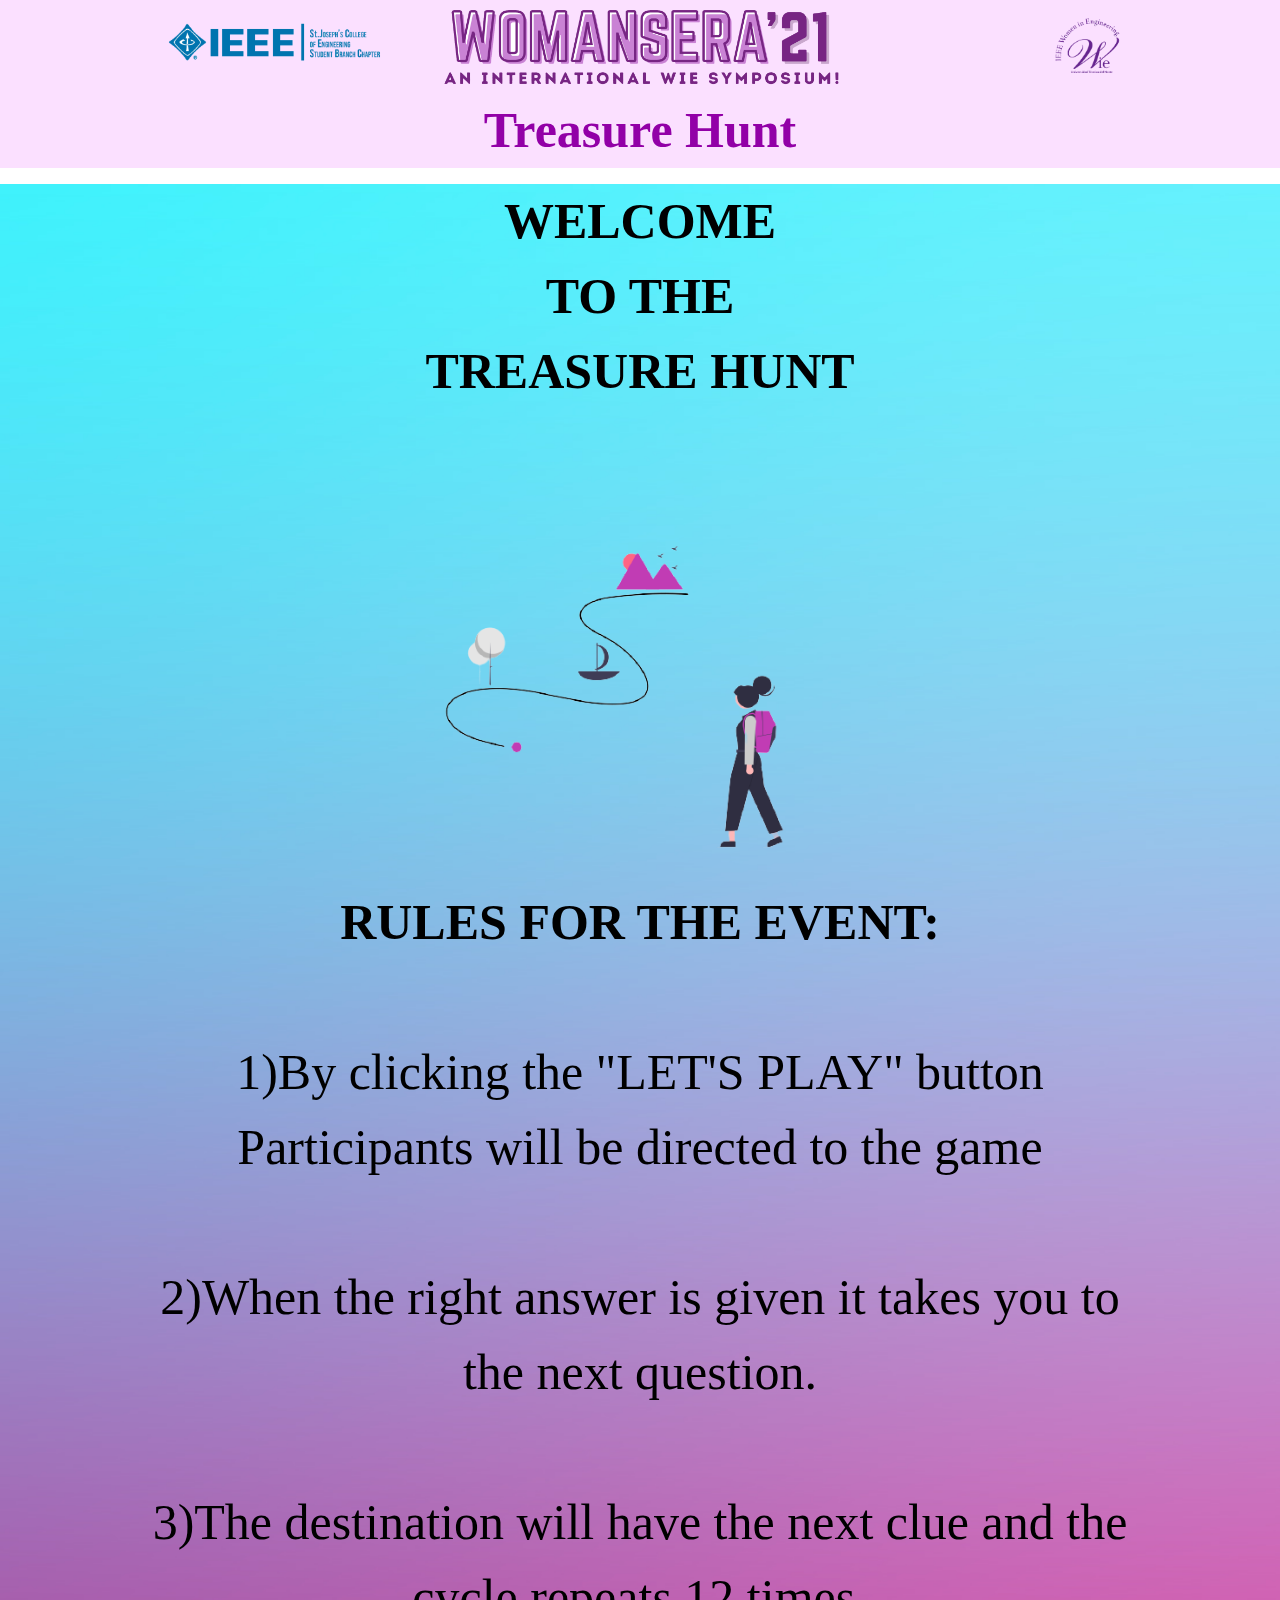
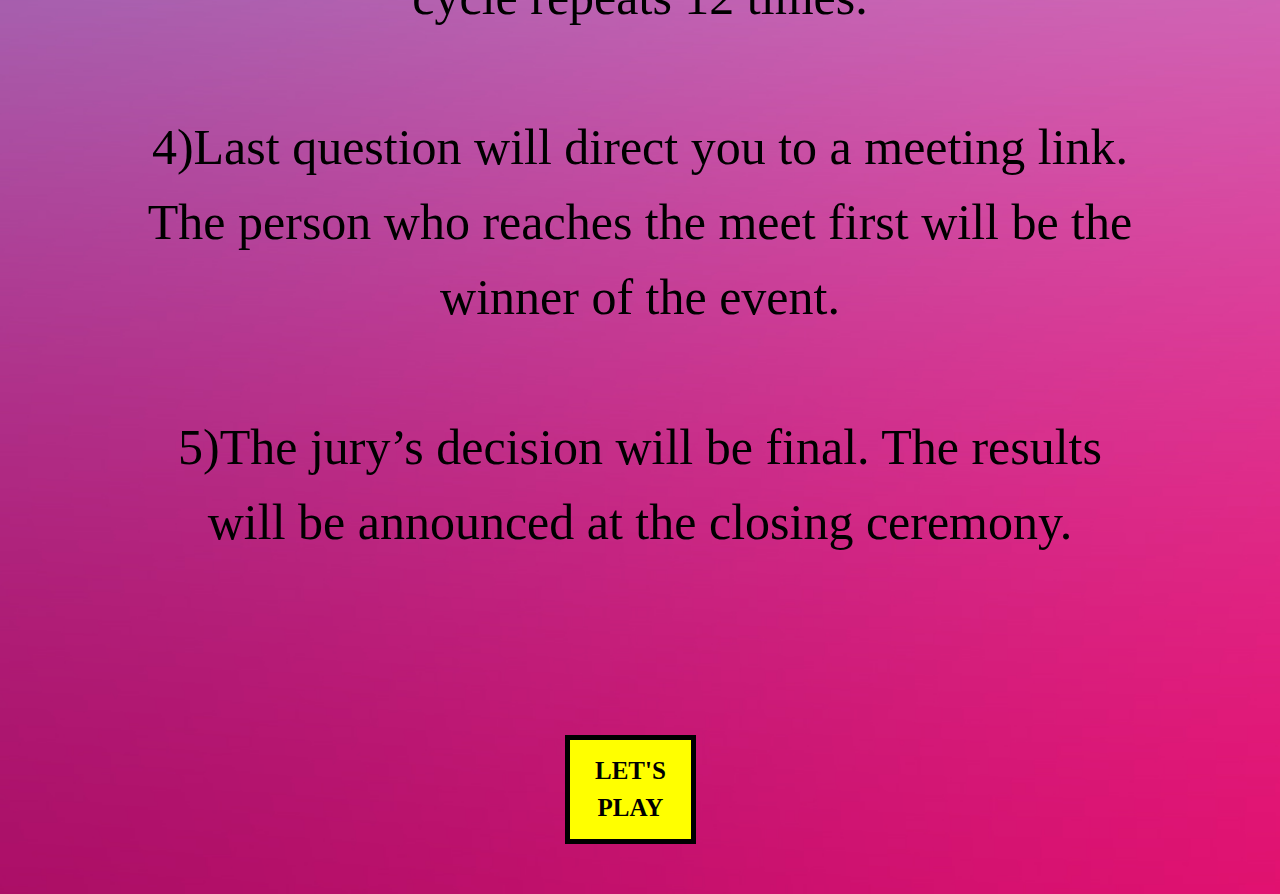
<file: index.html>
<html>
<head>
<title>WELCOME</title>
<link rel="stylesheet" type="text/css" href="answer.css" />
  <meta charset="utf-8">
  <meta name="viewport" content="width=device-width, initial-scale=1">
  <link rel="stylesheet" href="https://maxcdn.bootstrapcdn.com/bootstrap/4.5.2/css/bootstrap.min.css">
  <script src="https://ajax.googleapis.com/ajax/libs/jquery/3.5.1/jquery.min.js"></script>
  <script src="https://cdnjs.cloudflare.com/ajax/libs/popper.js/1.16.0/umd/popper.min.js"></script>
  <script src="https://maxcdn.bootstrapcdn.com/bootstrap/4.5.2/js/bootstrap.min.js"></script>
</head>
<body>
<div id ="container1">
<div id ="basic">
<a href="https://ieeesjcesbc.org" target="_blank"><img src="basic1.png" class="basic1"></a>
<a href="https://ieeesjcesbc.org/womansera/"target="_blank"><img src="basic3.png" class="basic3"></a>
<a href="https://ieeesjcesbc.org"target="_blank"><img src="basic2.png" class="basic2"></a>


<p> <b>Treasure Hunt </b></p>
</div>
</div>
<div id ="container2">
<script language="Javascript">
<!--hide
function show()
{

window.location="foundation.html";}

//-->
</script>
<div id="question"><b>WELCOME<br>TO THE<br>TREASURE HUNT</b></div>
<div id ="content">
<img src="image1 (2).png" id="image3" width="500"><br>
<b>RULES FOR THE EVENT:</b> <br><br>

1)By clicking the "LET'S PLAY" button Participants will be directed to the game<br><br>
2)When the right answer is given it takes you to the next question.<br><br>
3)The destination will have the next clue and the cycle repeats 12 times. <br><br>
4)Last question will direct you to a meeting link. The person who reaches the meet first will be the winner of the event.<br><br>
5)The jury’s decision will be final. The results will be announced at the closing ceremony.<br><br>
</div>

<div id="button1">

<button class="btn1" onclick="show()" ><b>LET'S<br>PLAY</b></button>
</div>
</div>
</body>
</html>
</file>
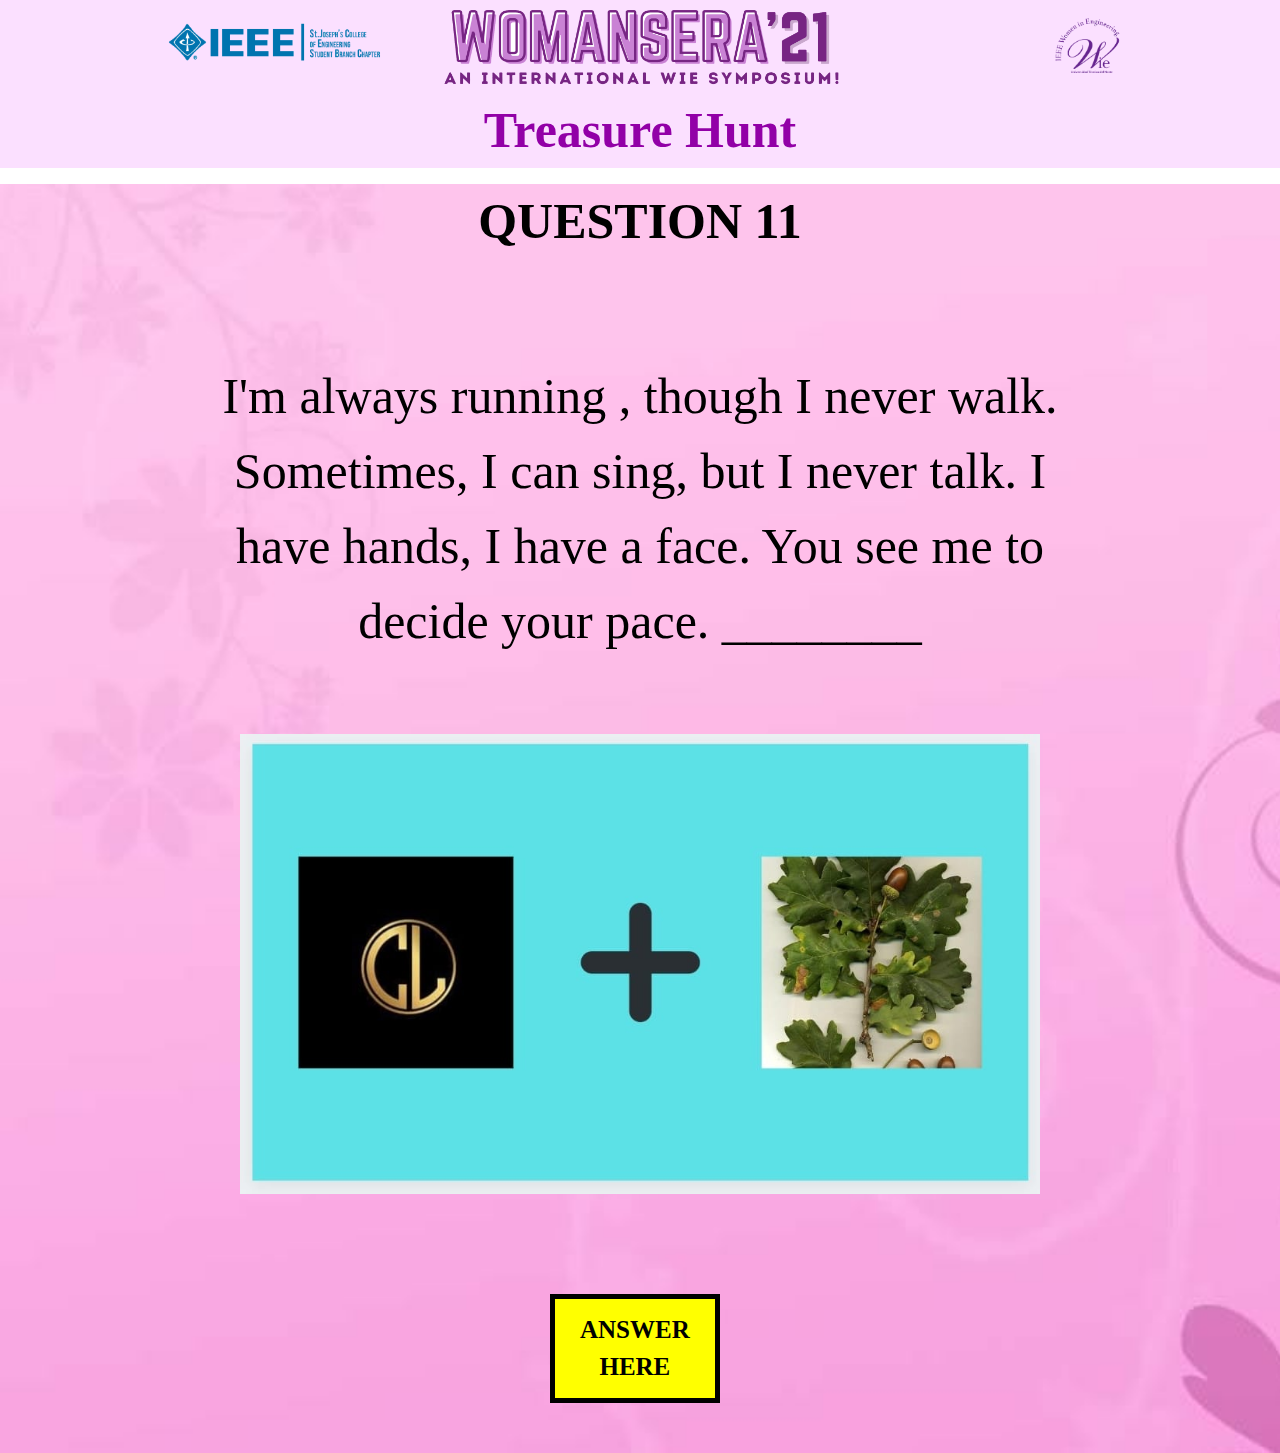
<file: always.html>
<html>
<head>
<title>QUESTION 11</title>
<link rel="stylesheet" type="text/css" href="index.css" />
  <meta charset="utf-8">
  <meta name="viewport" content="width=device-width, initial-scale=1">
  <link rel="stylesheet" href="https://maxcdn.bootstrapcdn.com/bootstrap/4.5.2/css/bootstrap.min.css">
  <script src="https://ajax.googleapis.com/ajax/libs/jquery/3.5.1/jquery.min.js"></script>
  <script src="https://cdnjs.cloudflare.com/ajax/libs/popper.js/1.16.0/umd/popper.min.js"></script>
  <script src="https://maxcdn.bootstrapcdn.com/bootstrap/4.5.2/js/bootstrap.min.js"></script>
</head>
<body>
<div id ="container1">
<div id ="basic">
<a href="https://ieeesjcesbc.org" target="_blank"><img src="basic1.png" class="basic1"></a>
<a href="https://ieeesjcesbc.org/womansera/"target="_blank"><img src="basic3.png" class="basic3"></a>
<a href="https://ieeesjcesbc.org"target="_blank"><img src="basic2.png" class="basic2"></a>


<p> <b>Treasure Hunt </b></p>
</div>
</div>
<div id ="container2">
<script language="Javascript">
<!--hide
function show()
{
var pass;
var pass1="clock";
pass=prompt('Enter your answer to check it correct or wrong','all answers are in lower case');
if (pass1==pass)
{alert('YOUR ANSWER IS CORRECT.THE HINT FOR NEXT PAGES IS GIVEN BELOW');
window.location="fun.html";
}
else
{alert('WRONG ANSWER');
}
}
//-->
</script>
<div id="question"><b>QUESTION 11</b></div>
<div id ="content">
I'm always running , though I never walk. Sometimes, I can sing, but I never talk.
 I have hands, I have a face. You see me to decide your pace. ________<br><br>
 <img src="clock.jpeg" class="image"  width="800"/>
</div>
<div id="button">

<button class="btn1" onclick="show()" ><b>ANSWER<br> HERE</b></button>
</div>
</div>
</body>
</html>
</file>
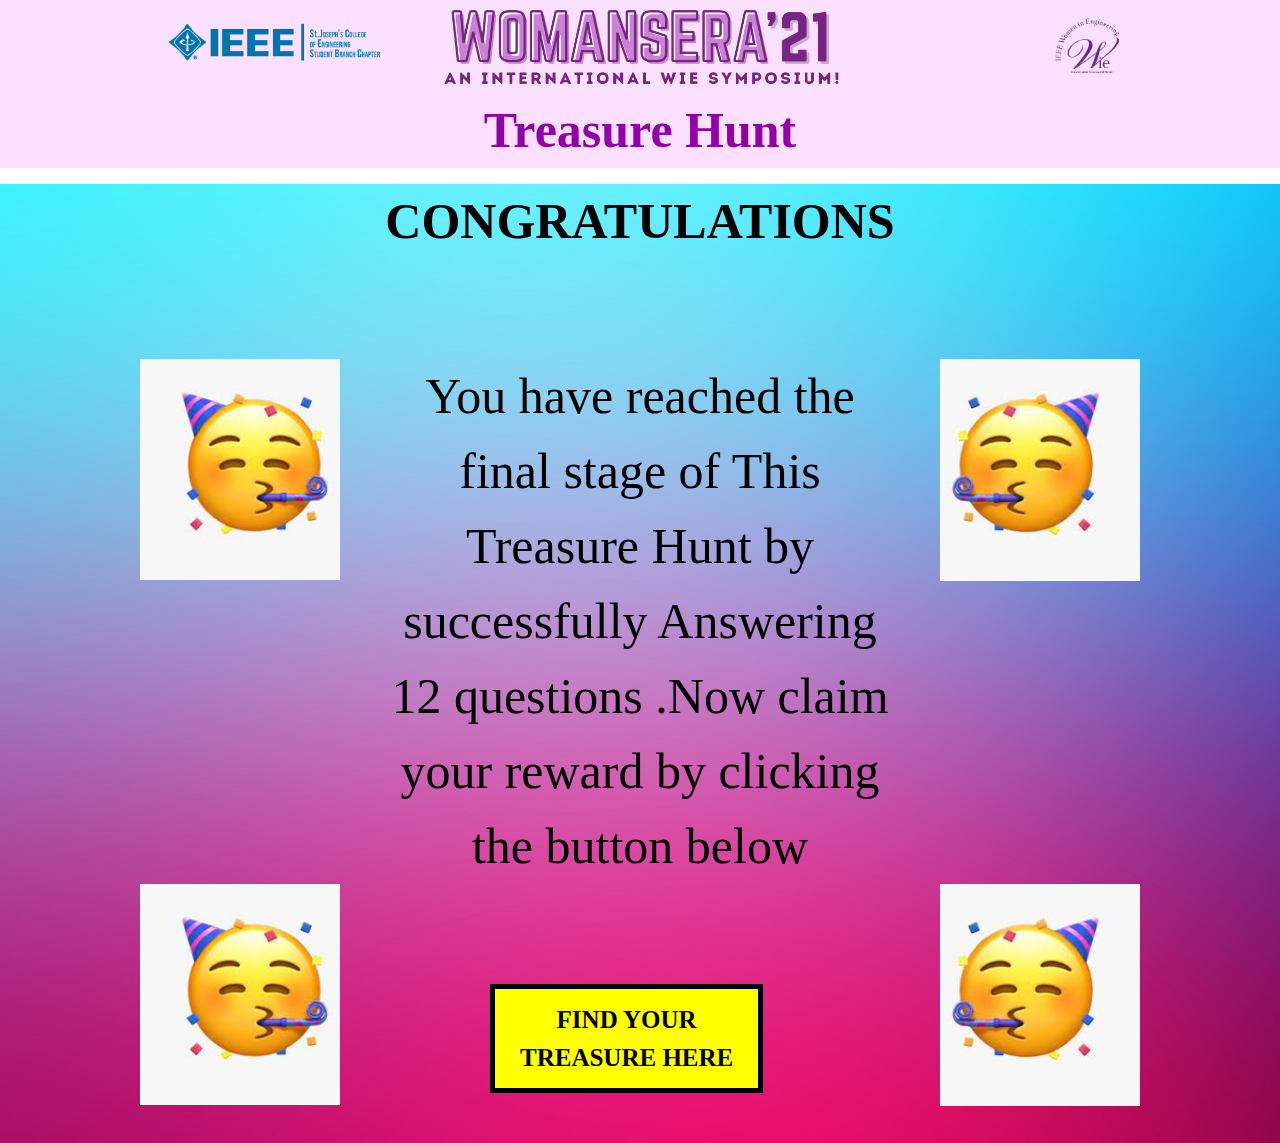
<file: answer.html>
<html>
<head>
<title>CONGRATULATIONS</title>
<link rel="stylesheet" type="text/css" href="answer.css" />
  <meta charset="utf-8">
  <meta name="viewport" content="width=device-width, initial-scale=1">
  <link rel="stylesheet" href="https://maxcdn.bootstrapcdn.com/bootstrap/4.5.2/css/bootstrap.min.css">
  <script src="https://ajax.googleapis.com/ajax/libs/jquery/3.5.1/jquery.min.js"></script>
  <script src="https://cdnjs.cloudflare.com/ajax/libs/popper.js/1.16.0/umd/popper.min.js"></script>
  <script src="https://maxcdn.bootstrapcdn.com/bootstrap/4.5.2/js/bootstrap.min.js"></script>
</head>
<body>
<div id ="container1">
<div id ="basic">
<a href="https://ieeesjcesbc.org" target="_blank"><img src="basic1.png" class="basic1"></a>
<a href="https://ieeesjcesbc.org/womansera/"target="_blank"><img src="basic3.png" class="basic3"></a>
<a href="https://ieeesjcesbc.org"target="_blank"><img src="basic2.png" class="basic2"></a>


<p> <b>Treasure Hunt </b></p>
</div>
</div>
<div id ="container2">
<script language="Javascript">
<!--hide
function show()
{

window.location="answer.html";}

//-->
</script>
<div id="question"><b>CONGRATULATIONS</b></div>
<div id ="content">
<img src="emoji1.jpg" id="image1" width="200">
<img src="emoji2.jpg" id="image2" width="200">
<div id="congtext">
You have reached the final stage of This Treasure Hunt by successfully Answering 
12 questions .Now claim your reward by clicking the button below</div>
<img src="emoji1.jpg" id="image1" width="200">
<img src="emoji2.jpg" id="image2" width="200">
</div>

<div id="button2">

<button class="btn1" onclick="show()" ><b>FIND YOUR<br>TREASURE HERE</b></button>
</div>
</div>
</body>
</html>
</file>
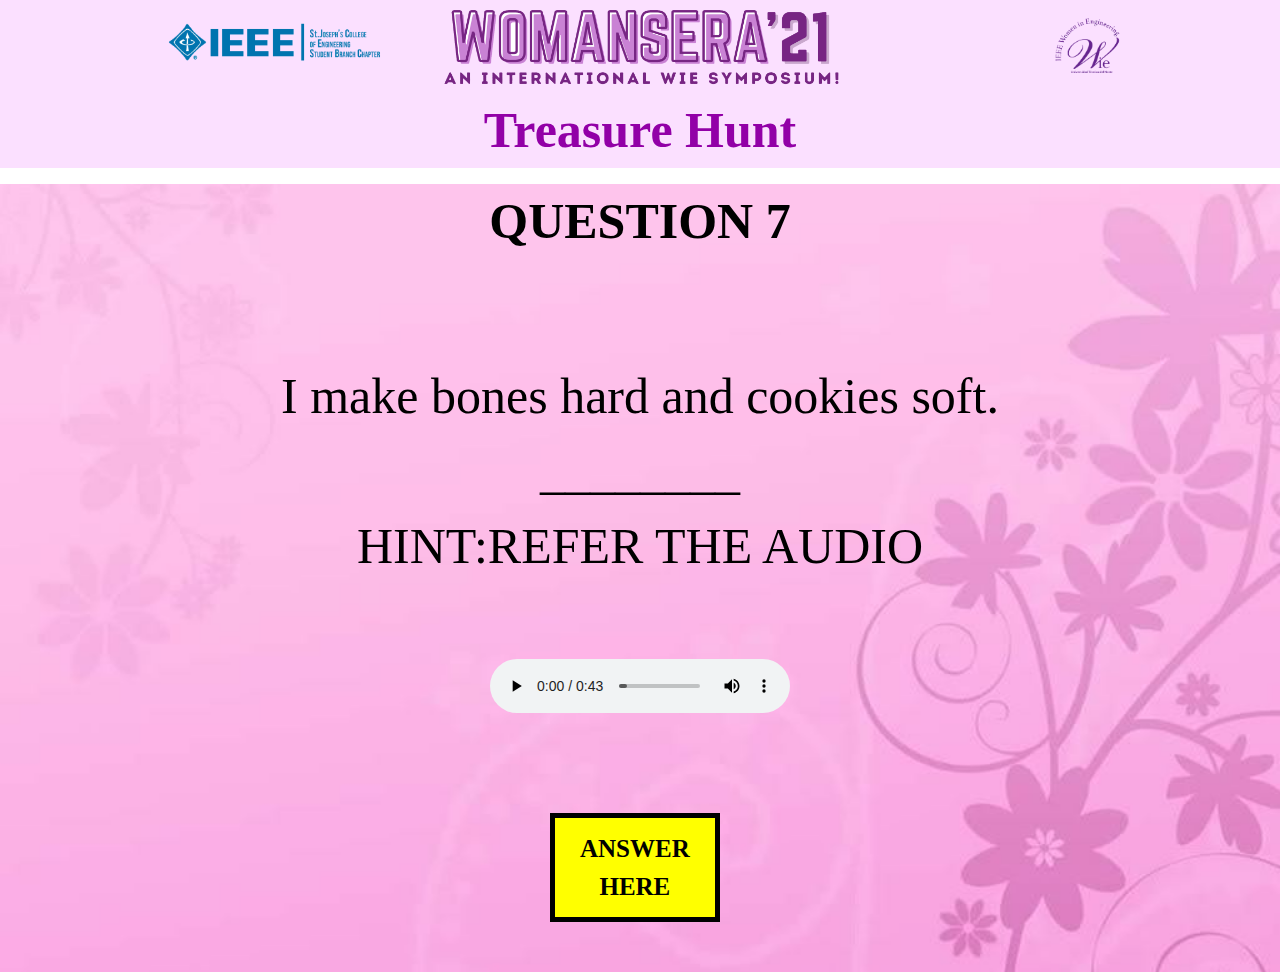
<file: bones.html>
<html>
<head>
<title>QUESTION 7</title>
<link rel="stylesheet" type="text/css" href="index.css" />
  <meta charset="utf-8">
  <meta name="viewport" content="width=device-width, initial-scale=1">
  <link rel="stylesheet" href="https://maxcdn.bootstrapcdn.com/bootstrap/4.5.2/css/bootstrap.min.css">
  <script src="https://ajax.googleapis.com/ajax/libs/jquery/3.5.1/jquery.min.js"></script>
  <script src="https://cdnjs.cloudflare.com/ajax/libs/popper.js/1.16.0/umd/popper.min.js"></script>
  <script src="https://maxcdn.bootstrapcdn.com/bootstrap/4.5.2/js/bootstrap.min.js"></script>
</head>
<body>
<div id ="container1">
<div id ="basic">
<a href="https://ieeesjcesbc.org" target="_blank"><img src="basic1.png" class="basic1"></a>
<a href="https://ieeesjcesbc.org/womansera/"target="_blank"><img src="basic3.png" class="basic3"></a>
<a href="https://ieeesjcesbc.org"target="_blank"><img src="basic2.png" class="basic2"></a>


<p> <b>Treasure Hunt </b></p>
</div>
</div>
<div id ="container2">
<script language="Javascript">
<!--hide
function show()
{
var pass;
var pass1="milk";
pass=prompt('Enter your answer to check it correct or wrong','all answers are in lower case');
if (pass1==pass)
{alert('YOUR ANSWER IS CORRECT.THE HINT FOR NEXT PAGES IS GIVEN BELOW');
window.location="odd.html";
}
else
{alert('WRONG ANSWER');
}
}
//-->
</script>
<div id="question"><b>QUESTION 7</b></div>
<div id ="content">
I make bones hard and cookies soft. ________<br> 
 HINT:REFER THE AUDIO <br><br>
<audio controls class="audio">
<source src="milk.mpeg" type="audio/mpeg" />
</audio>
</div>
<div id="button">

<button class="btn1" onclick="show()" ><b>ANSWER<br> HERE</b></button>
</div>
</div>
</body>
</html>
</file>
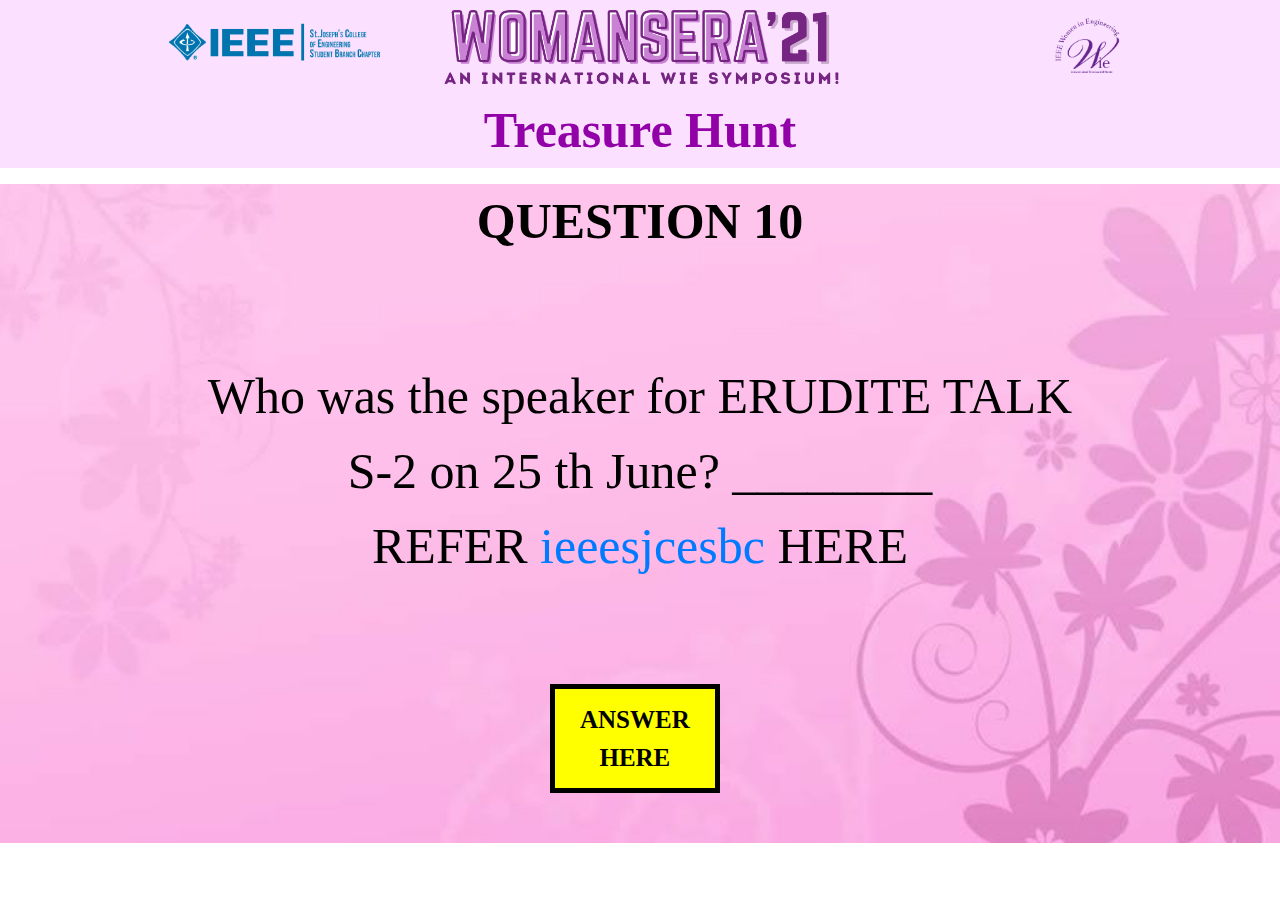
<file: erudite.html>
<html>
<head>
<title>QUESTION 10</title>
<link rel="stylesheet" type="text/css" href="index.css" />
  <meta charset="utf-8">
  <meta name="viewport" content="width=device-width, initial-scale=1">
  <link rel="stylesheet" href="https://maxcdn.bootstrapcdn.com/bootstrap/4.5.2/css/bootstrap.min.css">
  <script src="https://ajax.googleapis.com/ajax/libs/jquery/3.5.1/jquery.min.js"></script>
  <script src="https://cdnjs.cloudflare.com/ajax/libs/popper.js/1.16.0/umd/popper.min.js"></script>
  <script src="https://maxcdn.bootstrapcdn.com/bootstrap/4.5.2/js/bootstrap.min.js"></script>
</head>
<body>
<div id ="container1">
<div id ="basic">
<a href="https://ieeesjcesbc.org" target="_blank"><img src="basic1.png" class="basic1"></a>
<a href="https://ieeesjcesbc.org/womansera/"target="_blank"><img src="basic3.png" class="basic3"></a>
<a href="https://ieeesjcesbc.org"target="_blank"><img src="basic2.png" class="basic2"></a>


<p> <b>Treasure Hunt </b></p>
</div>
</div>
<div id ="container2">
<script language="Javascript">
<!--hide
function show()
{
var pass;
var pass1="steve collier";
pass=prompt('Enter your answer to check it correct or wrong','all answers are in lower case');
if (pass1==pass)
{alert('YOUR ANSWER IS CORRECT.THE HINT FOR NEXT PAGES IS GIVEN BELOW');
window.location="always.html";
}
else
{alert('WRONG ANSWER');
}
}
//-->
</script>
<div id="question"><b>QUESTION 10</b></div>
<div id ="content">
 Who was the speaker for ERUDITE TALK S-2 on 25 th June? ________<br>
 REFER <a href="https://ieeesjcesbc.org/" target="_blank">ieeesjcesbc</a> HERE
</div>
<div id="button">

<button class="btn1" onclick="show()" ><b>ANSWER<br> HERE</b></button>
</div>
</div>
</body>
</html>
</file>
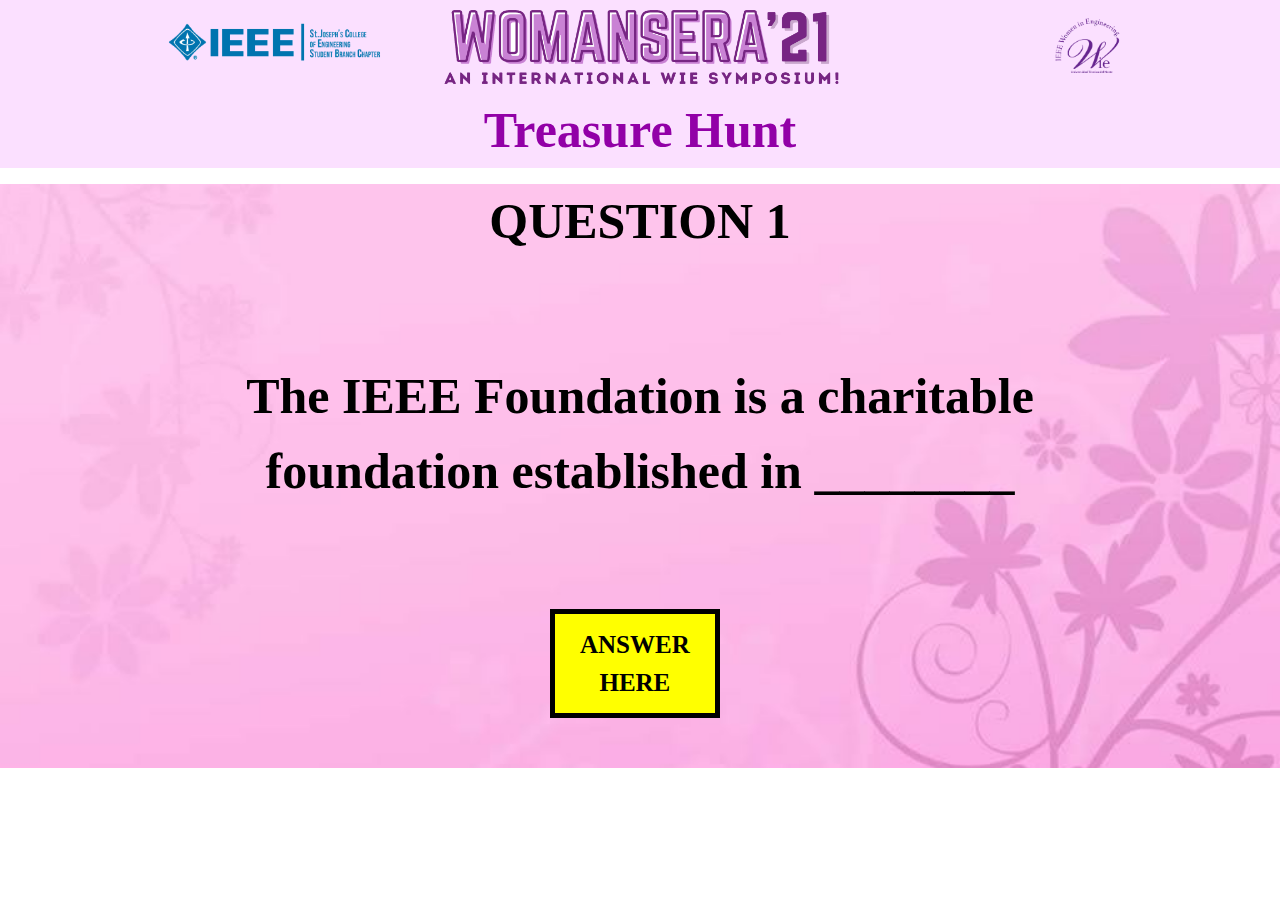
<file: foundation.html>
<html>
<head>
<title>QUESTION 1</title>
<link rel="stylesheet" type="text/css" href="index.css" />
  <meta charset="utf-8">
  <meta name="viewport" content="width=device-width, initial-scale=1">
  <link rel="stylesheet" href="https://maxcdn.bootstrapcdn.com/bootstrap/4.5.2/css/bootstrap.min.css">
  <script src="https://ajax.googleapis.com/ajax/libs/jquery/3.5.1/jquery.min.js"></script>
  <script src="https://cdnjs.cloudflare.com/ajax/libs/popper.js/1.16.0/umd/popper.min.js"></script>
  <script src="https://maxcdn.bootstrapcdn.com/bootstrap/4.5.2/js/bootstrap.min.js"></script>

</head>
<body >
<div id ="container1">
<div id ="basic">
<a href="https://ieeesjcesbc.org" target="_blank"><img src="basic1.png" class="basic1"></a>
<a href="https://ieeesjcesbc.org/womansera/"target="_blank"><img src="basic3.png" class="basic3"></a>
<a href="https://ieeesjcesbc.org"target="_blank"><img src="basic2.png" class="basic2"></a>


<p> <b>Treasure Hunt </b></p>
</div>
</div>
<div id ="container2">
<script language="Javascript">
<!--hide
function show()
{
var pass;
var pass1="1973";
pass=prompt('Enter your answer to check it correct or wrong','all answers are in lower case');
if (pass1==pass)
{alert('YOUR ANSWER IS CORRECT.THE HINT FOR NEXT PAGES IS GIVEN BELOW');
window.location="sum.html";
}
else
{alert('WRONG ANSWER');
}
}
//-->
</script>
<div id="question"><b>QUESTION 1</b></div>
<div id ="content">
<b>The IEEE Foundation is a charitable foundation established in ________
</div>
<div id="button">

<button class="btn1" onclick="show()" ><b>ANSWER<br> HERE</b></button>
</div>
</div>
</body>
</html>
</file>
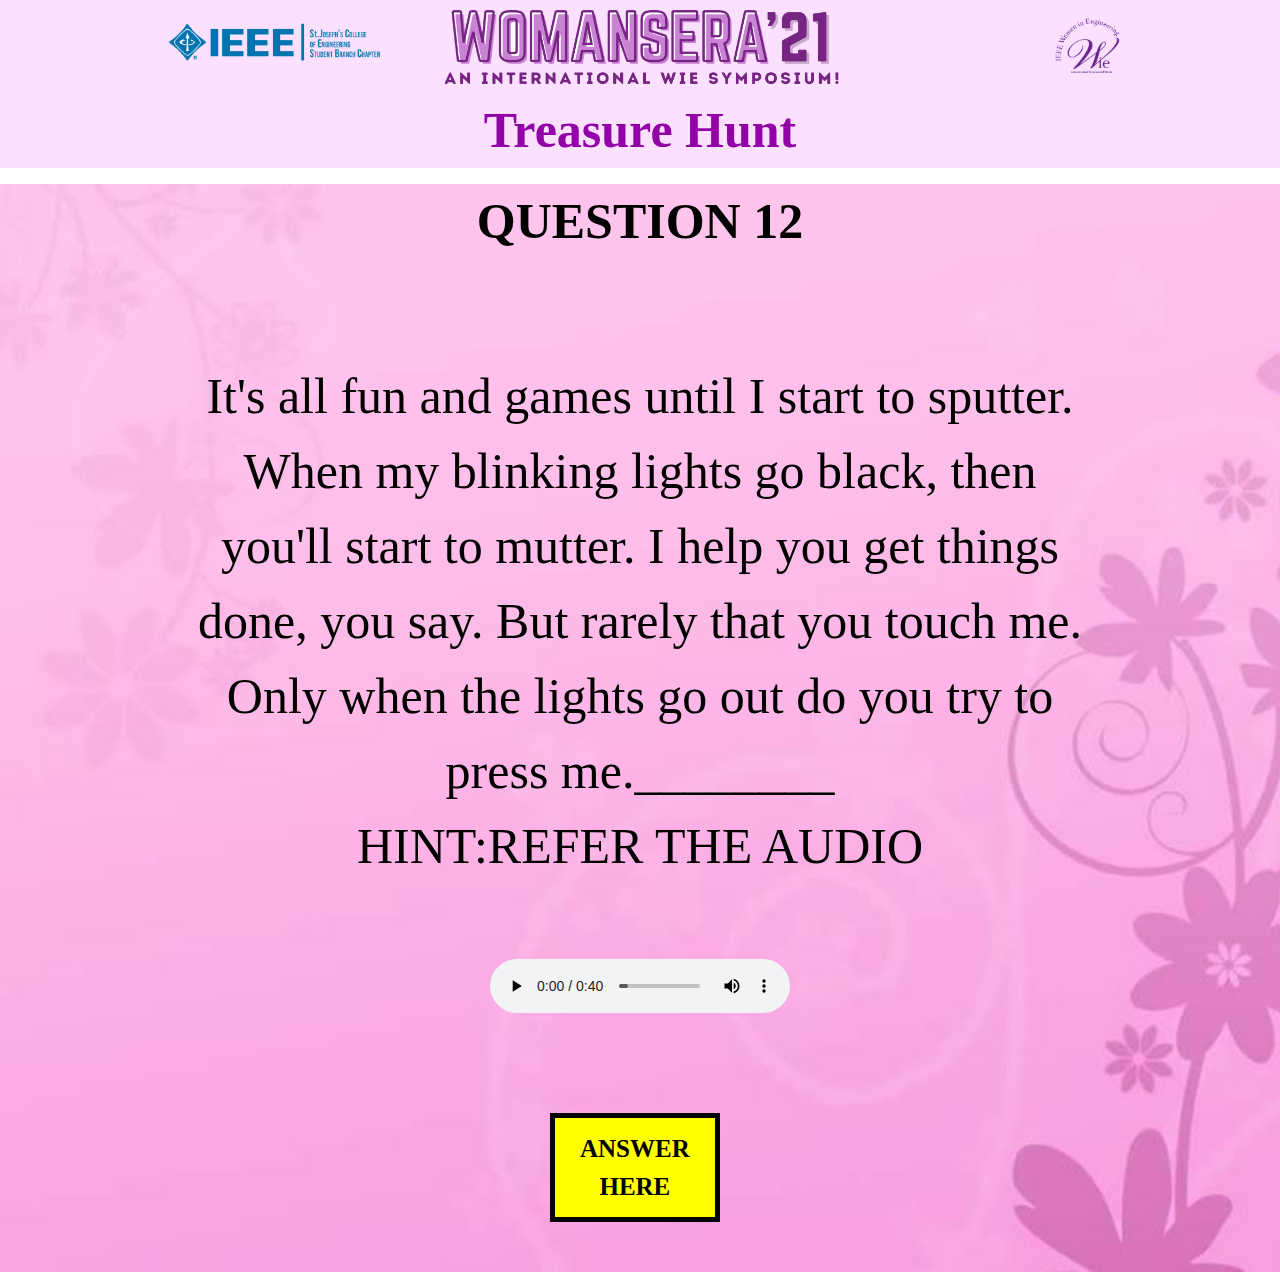
<file: fun.html>
<html>
<head>
<title>QUESTION 12</title>
<link rel="stylesheet" type="text/css" href="index.css" />
  <meta charset="utf-8">
  <meta name="viewport" content="width=device-width, initial-scale=1">
  <link rel="stylesheet" href="https://maxcdn.bootstrapcdn.com/bootstrap/4.5.2/css/bootstrap.min.css">
  <script src="https://ajax.googleapis.com/ajax/libs/jquery/3.5.1/jquery.min.js"></script>
  <script src="https://cdnjs.cloudflare.com/ajax/libs/popper.js/1.16.0/umd/popper.min.js"></script>
  <script src="https://maxcdn.bootstrapcdn.com/bootstrap/4.5.2/js/bootstrap.min.js"></script>
</head>
<body>
<div id ="container1">
<div id ="basic">
<a href="https://ieeesjcesbc.org" target="_blank"><img src="basic1.png" class="basic1"></a>
<a href="https://ieeesjcesbc.org/womansera/"target="_blank"><img src="basic3.png" class="basic3"></a>
<a href="https://ieeesjcesbc.org"target="_blank"><img src="basic2.png" class="basic2"></a>


<p> <b>Treasure Hunt </b></p>
</div>
</div>
<div id ="container2">
<script language="Javascript">
<!--hide
function show()
{
var pass;
var pass1="wifi";
pass=prompt('Enter your answer to check it correct or wrong','all answers are in lower case');
if (pass1==pass)
{alert('YOUR ANSWER IS CORRECT.THE HINT FOR NEXT PAGES IS GIVEN BELOW');
window.location="answer.html";
}
else
{alert('WRONG ANSWER');
}
}
//-->
</script>
<div id="question"><b>QUESTION 12</b></div>
<div id ="content">
 It's all fun and games until I start to sputter.
 When my blinking lights go black, then you'll start to mutter. I help you get things done, you say.
 But rarely that you touch me. Only when the lights go out do you try to press me.________<br> 
 HINT:REFER THE AUDIO<br><br>
<audio controls>
<source src="wifi.mpeg" type="audio/mpeg" class="audio" />
</audio>
</div>

<div id="button">

<button class="btn1" onclick="show()" ><b>ANSWER<br> HERE</b></button>
</div>
</div>
</body>
</html>
</file>
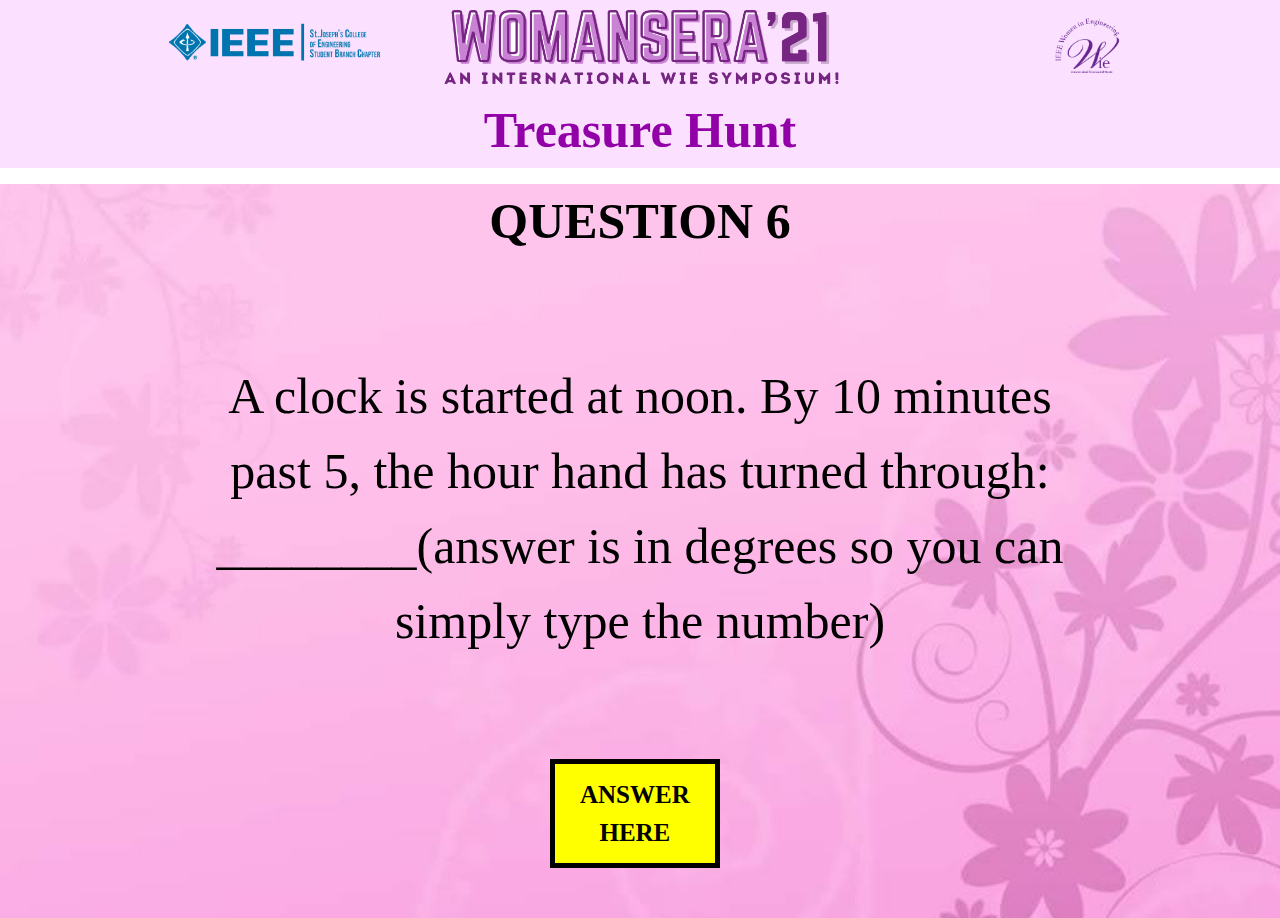
<file: hour.html>
<html>
<head>
<title>QUESTION 6</title>
<link rel="stylesheet" type="text/css" href="index.css" />
  <meta charset="utf-8">
  <meta name="viewport" content="width=device-width, initial-scale=1">
  <link rel="stylesheet" href="https://maxcdn.bootstrapcdn.com/bootstrap/4.5.2/css/bootstrap.min.css">
  <script src="https://ajax.googleapis.com/ajax/libs/jquery/3.5.1/jquery.min.js"></script>
  <script src="https://cdnjs.cloudflare.com/ajax/libs/popper.js/1.16.0/umd/popper.min.js"></script>
  <script src="https://maxcdn.bootstrapcdn.com/bootstrap/4.5.2/js/bootstrap.min.js"></script>
</head>
<body>
<div id ="container1">
<div id ="basic">
<a href="https://ieeesjcesbc.org" target="_blank"><img src="basic1.png" class="basic1"></a>
<a href="https://ieeesjcesbc.org/womansera/"target="_blank"><img src="basic3.png" class="basic3"></a>
<a href="https://ieeesjcesbc.org"target="_blank"><img src="basic2.png" class="basic2"></a>


<p> <b>Treasure Hunt </b></p>
</div>
</div>
<div id ="container2">
<script language="Javascript">
<!--hide
function show()
{
var pass;
var pass1="155";
pass=prompt('Enter your answer to check it correct or wrong','all answers are in lower case');
if (pass1==pass)
{alert('YOUR ANSWER IS CORRECT.THE HINT FOR NEXT PAGES IS GIVEN BELOW');
window.location="bones.html";
}
else
{alert('WRONG ANSWER');
}
}
//-->
</script>
<div id="question"><b>QUESTION 6</b></div>
<div id ="content">
A clock is started at noon. By 10 minutes past 5, the hour hand has turned through: ________(answer is in degrees so you can simply type the number)
</div>
<div id="button">

<button class="btn1" onclick="show()" ><b>ANSWER<br> HERE</b></button>
</div>
</div>
</body>
</html>
</file>
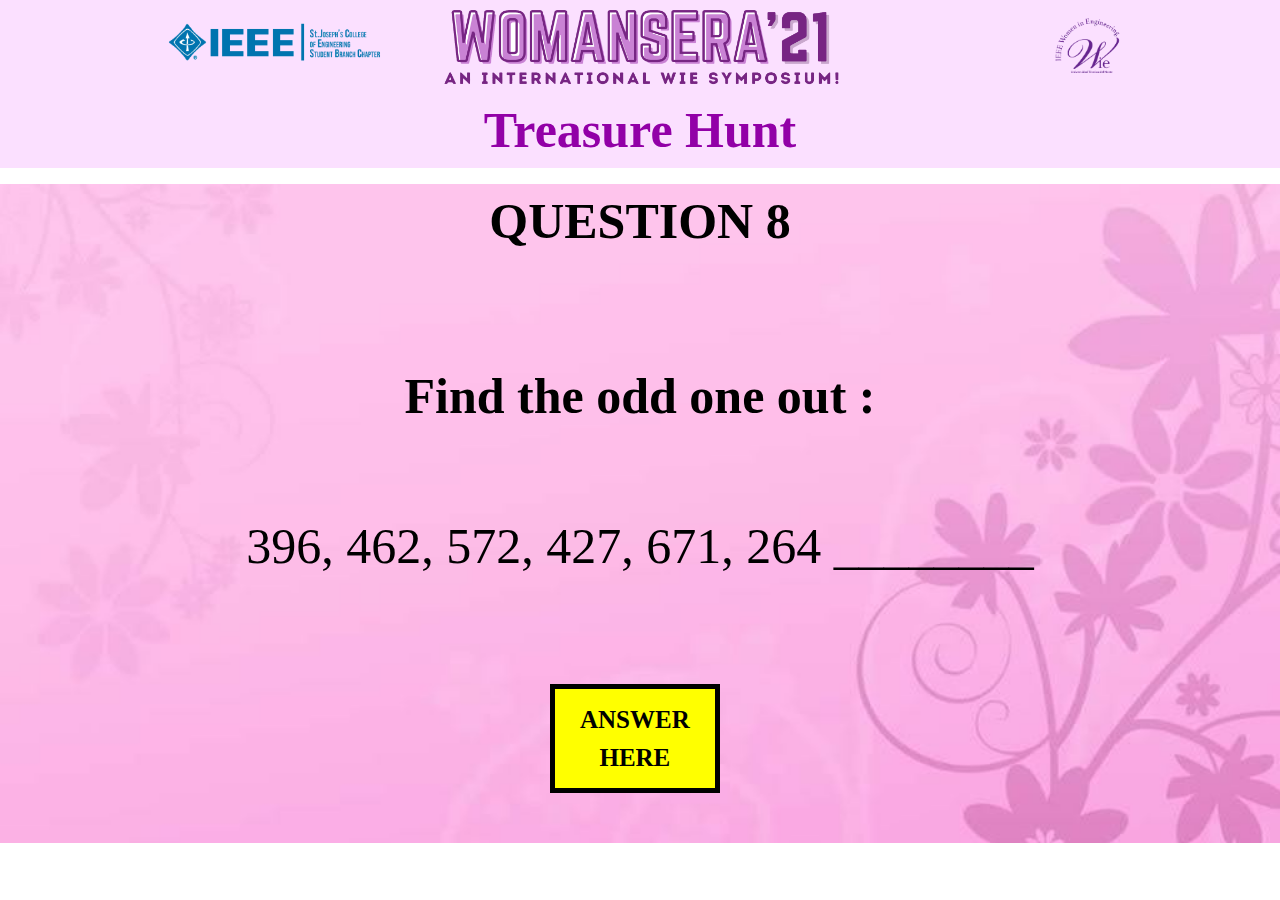
<file: odd.html>
<html>
<head>
<title>QUESTION 8</title>
<link rel="stylesheet" type="text/css" href="index.css" />
  <meta charset="utf-8">
  <meta name="viewport" content="width=device-width, initial-scale=1">
  <link rel="stylesheet" href="https://maxcdn.bootstrapcdn.com/bootstrap/4.5.2/css/bootstrap.min.css">
  <script src="https://ajax.googleapis.com/ajax/libs/jquery/3.5.1/jquery.min.js"></script>
  <script src="https://cdnjs.cloudflare.com/ajax/libs/popper.js/1.16.0/umd/popper.min.js"></script>
  <script src="https://maxcdn.bootstrapcdn.com/bootstrap/4.5.2/js/bootstrap.min.js"></script>
</head>
<body>
<div id ="container1">
<div id ="basic">
<a href="https://ieeesjcesbc.org" target="_blank"><img src="basic1.png" class="basic1"></a>
<a href="https://ieeesjcesbc.org/womansera/"target="_blank"><img src="basic3.png" class="basic3"></a>
<a href="https://ieeesjcesbc.org"target="_blank"><img src="basic2.png" class="basic2"></a>


<p> <b>Treasure Hunt </b></p>
</div>
</div>
<div id ="container2">
<script language="Javascript">
<!--hide
function show()
{
var pass;
var pass1="427";
pass=prompt('Enter your answer to check it correct or wrong','all answers are in lower case');
if (pass1==pass)
{alert('YOUR ANSWER IS CORRECT.THE HINT FOR NEXT PAGES IS GIVEN BELOW');
window.location="look.html";
}
else
{alert('WRONG ANSWER');
}
}
//-->
</script>
<div id="question"><b>QUESTION 8</b></div>
<div id ="content">
<b>Find the odd one out :</b><br><br>
396, 462, 572, 427, 671, 264 ________
</div>
<div id="button">

<button class="btn1" onclick="show()" ><b>ANSWER<br> HERE</b></button>
</div>
</div>
</body>
</html>
</file>
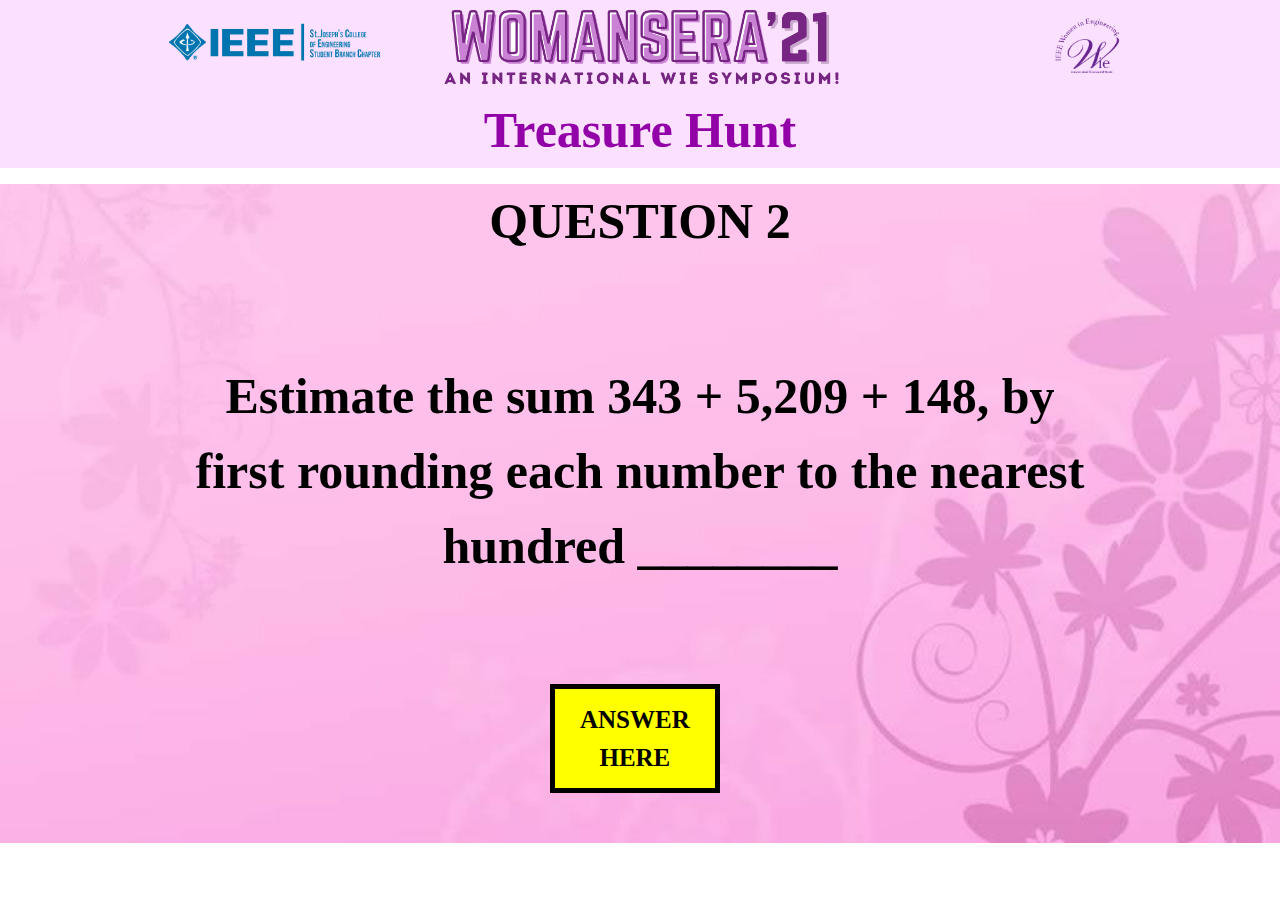
<file: sum.html>
<html>
<head>
<title>QUESTION 2</title>
<link rel="stylesheet" type="text/css" href="index.css" />
  <meta charset="utf-8">
  <meta name="viewport" content="width=device-width, initial-scale=1">
  <link rel="stylesheet" href="https://maxcdn.bootstrapcdn.com/bootstrap/4.5.2/css/bootstrap.min.css">
  <script src="https://ajax.googleapis.com/ajax/libs/jquery/3.5.1/jquery.min.js"></script>
  <script src="https://cdnjs.cloudflare.com/ajax/libs/popper.js/1.16.0/umd/popper.min.js"></script>
  <script src="https://maxcdn.bootstrapcdn.com/bootstrap/4.5.2/js/bootstrap.min.js"></script>

</head>
<body>
<div id ="container1">
<div id ="basic">
<a href="https://ieeesjcesbc.org" target="_blank"><img src="basic1.png" class="basic1"></a>
<a href="https://ieeesjcesbc.org/womansera/"target="_blank"><img src="basic3.png" class="basic3"></a>
<a href="https://ieeesjcesbc.org"target="_blank"><img src="basic2.png" class="basic2"></a>


<p> <b>Treasure Hunt </b></p>
</div>
</div>
<div id ="container2">
<script language="Javascript">
<!--hide
function show()
{
var pass;
var pass1="5600";
pass=prompt('Enter your answer to check it correct or wrong','all answers are in lower case');
if (pass1==pass)
{alert('YOUR ANSWER IS CORRECT.THE HINT FOR NEXT PAGES IS GIVEN BELOW');
window.location="tap.html";
}
else
{alert('WRONG ANSWER');
}
}
//-->
</script>
<div id="question"><b>QUESTION 2</b></div>
<div id ="content">
<b>Estimate the sum 343 + 5,209 + 148, by first rounding each number to the nearest hundred ________
</div>
<div id="button">

<button class="btn1" onclick="show()" ><b>ANSWER<br> HERE</b></button>
</div>
</div>
</body>
</html>
</file>
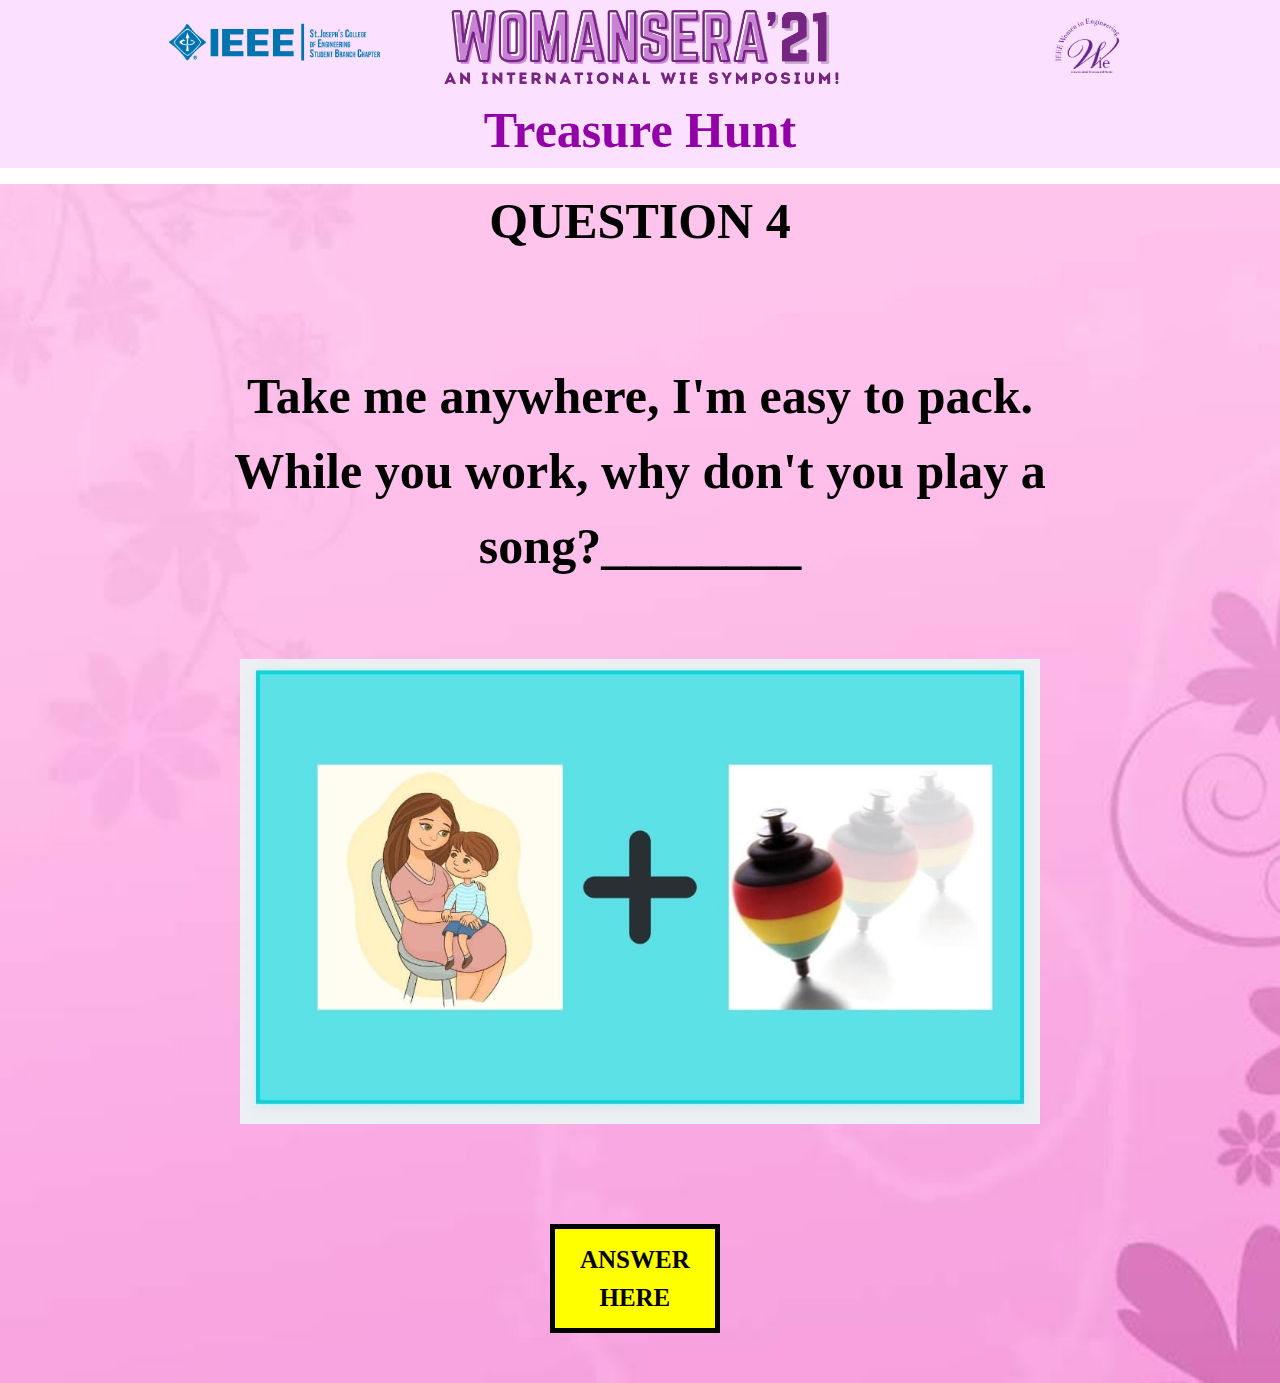
<file: take.html>
<html>
<head>
<title>QUESTION 4</title>
<link rel="stylesheet" type="text/css" href="index.css" />
  <meta charset="utf-8">
  <meta name="viewport" content="width=device-width, initial-scale=1">
  <link rel="stylesheet" href="https://maxcdn.bootstrapcdn.com/bootstrap/4.5.2/css/bootstrap.min.css">
  <script src="https://ajax.googleapis.com/ajax/libs/jquery/3.5.1/jquery.min.js"></script>
  <script src="https://cdnjs.cloudflare.com/ajax/libs/popper.js/1.16.0/umd/popper.min.js"></script>
  <script src="https://maxcdn.bootstrapcdn.com/bootstrap/4.5.2/js/bootstrap.min.js"></script>
</head>
<body>
<div id ="container1">
<div id ="basic">
<a href="https://ieeesjcesbc.org" target="_blank"><img src="basic1.png" class="basic1"></a>
<a href="https://ieeesjcesbc.org/womansera/"target="_blank"><img src="basic3.png" class="basic3"></a>
<a href="https://ieeesjcesbc.org"target="_blank"><img src="basic2.png" class="basic2"></a>


<p> <b>Treasure Hunt </b></p>
</div>
</div>
<div id ="container2">
<script language="Javascript">
<!--hide
function show()
{
var pass;
var pass1="laptop";
pass=prompt('Enter your answer to check it correct or wrong','all answers are in lower case');
if (pass1==pass)
{alert('YOUR ANSWER IS CORRECT.THE HINT FOR NEXT PAGES IS GIVEN BELOW');
window.location="webinar.html";
}
else
{alert('WRONG ANSWER');
}
}
//-->
</script>
<div id="question"><b>QUESTION 4</b></div>
<div id ="content">
<b>Take me anywhere, I'm easy to pack. While you work, why don't you play a song?________<br><br>
<img src="laptop.jpeg" class="image" width="800">
</div>
<div id="button">

<button class="btn1" onclick="show()" ><b>ANSWER<br> HERE</b></button>
</div>
</div>
</body>
</html>
</file>
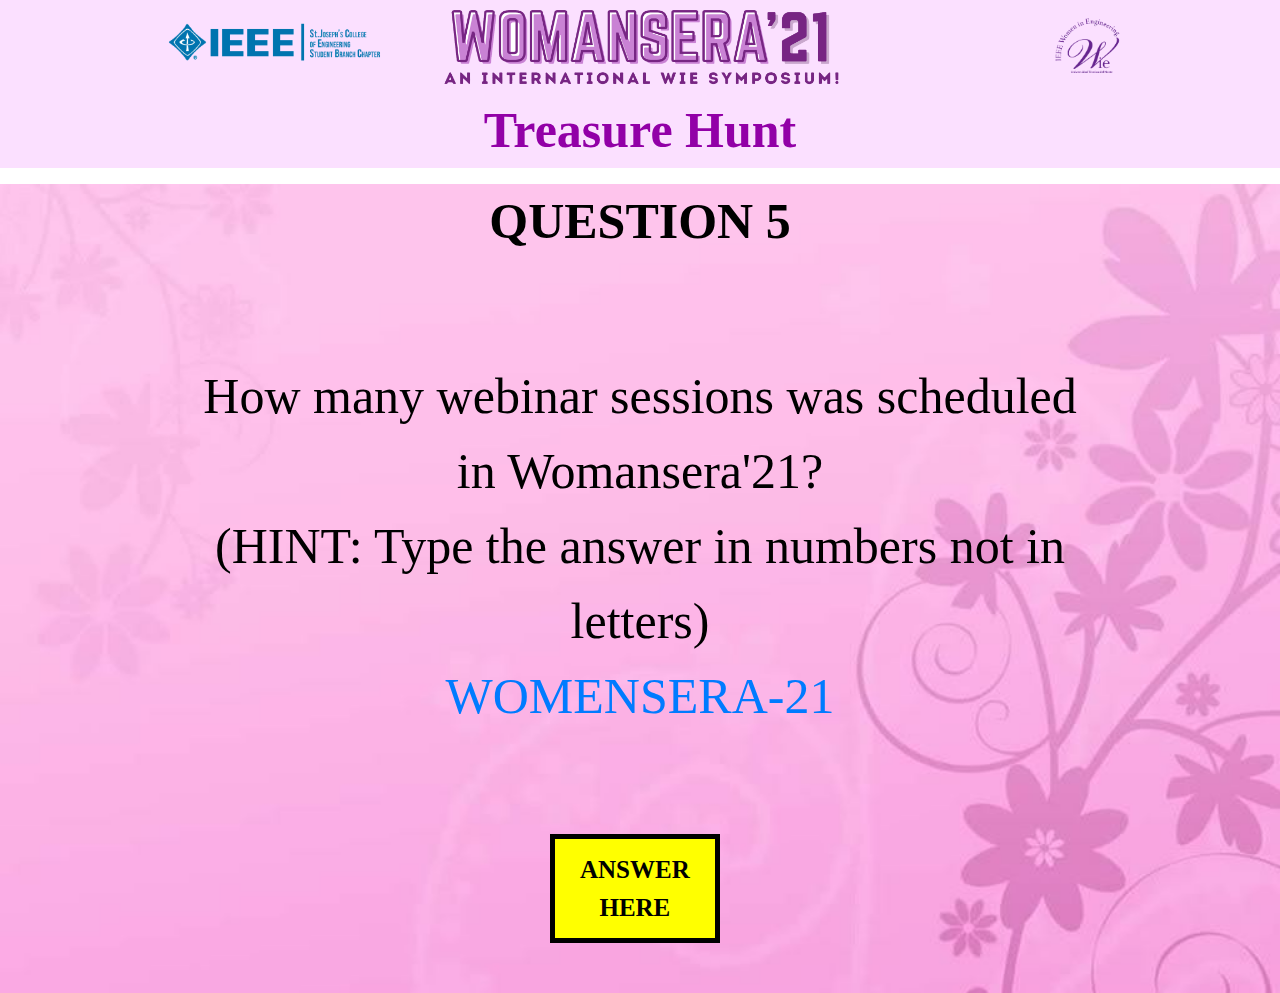
<file: webinar.html>
<html>
<head>
<title>QUESTION 5</title>
<link rel="stylesheet" type="text/css" href="index.css" />
  <meta charset="utf-8">
  <meta name="viewport" content="width=device-width, initial-scale=1">
  <link rel="stylesheet" href="https://maxcdn.bootstrapcdn.com/bootstrap/4.5.2/css/bootstrap.min.css">
  <script src="https://ajax.googleapis.com/ajax/libs/jquery/3.5.1/jquery.min.js"></script>
  <script src="https://cdnjs.cloudflare.com/ajax/libs/popper.js/1.16.0/umd/popper.min.js"></script>
  <script src="https://maxcdn.bootstrapcdn.com/bootstrap/4.5.2/js/bootstrap.min.js"></script>
</head>
<body>
<div id ="container1">
<div id ="basic">
<a href="https://ieeesjcesbc.org" target="_blank"><img src="basic1.png" class="basic1"></a>
<a href="https://ieeesjcesbc.org/womansera/"target="_blank"><img src="basic3.png" class="basic3"></a>
<a href="https://ieeesjcesbc.org"target="_blank"><img src="basic2.png" class="basic2"></a>


<p> <b>Treasure Hunt </b></p>
</div>
</div>
<div id ="container2">
<script language="Javascript">
<!--hide
function show()
{
var pass;
var pass1="8";
pass=prompt('Enter your answer to check it correct or wrong','all answers are in lower case');
if (pass1==pass)
{alert('YOUR ANSWER IS CORRECT.THE HINT FOR NEXT PAGES IS GIVEN BELOW');
window.location="hour.html";
}
else
{alert('WRONG ANSWER');
}
}
//-->
</script>
<div id="question"><b>QUESTION 5</b></div>
<div id ="content">
How many webinar sessions was scheduled in Womansera'21?<br>(HINT: Type the answer in numbers not in letters)<br>
<a href="https://ieeesjcesbc.org/womansera/" target="_blank"> WOMENSERA-21</a>
</div>
<div id="button">

<button class="btn1" onclick="show()" ><b>ANSWER<br> HERE</b></button>
</div>
</div>
</body>
</html>
</file>
<file: answer.css>
body{background-color:black;}
#container1{background-color:#FBE0FF;margin-left:auto; margin-right:auto;}
#container2{background-image:url(bg1.jpg);  background-size: cover;opacity: 1; background-repeat: no-repeat; margin-left:auto; margin-right:auto; width:}
#basic{width:1000px; margin-left:auto; margin-right :auto;}
p{padding-left:100px;text-align:center; font-family:Georgia; font-size:50; color:#9200A7;}
.basic1{width:250px;float:left ;}
.basic2{width:100px;float:right;}
.basic3{width:450px;float:; margin-left:auto; margin-right:auto; padding-left:50px;}
#question{text-align:center; font-family:Castellar; font-size:50; color:#000;}
#content{text-align:center;margin-left:auto; margin-right:auto; font-family:simsun; font-size:50; padding-top:100px; padding-bottom:50PX; color:black; width:1000px;}
#image1{float:left;}
#image2{float:right;padding:0px 0px 0px 0px ;}
#image3{text-align:center;margin-left:auto; margin-right:auto;}
#congtext{float:;width:750px;padding:0px 0px 0px 250px ;}
#button1{ width :1000px;margin-left:auto; margin-right:auto;padding:50px 0px 50px 425px ;clear:both;}
#button2{ width :1000px;margin-left:auto; margin-right:auto;padding:50px 0px 50px 350px ;}
.btn1{ background-color:yellow;  font-size:25px; border:;padding :12px 25px; font-family:Castellar; border: 5px solid black; cursor:pointer; position :relative;transition:0.8s;}
.btn1:hover{color:white; background-color:blue;}
</file>
<file: index.css>
body{background-color:black;}
#container1{background-color:#FBE0FF;margin-left:auto; margin-right:auto; }
#container2{background-image:url(bg5.jpg);  background-size: cover;opacity: 1; background-repeat: no-repeat; margin-left:auto; margin-right:auto; }
#basic{width:1000px; margin-left:auto; margin-right :auto;}
p{padding-left:100px;text-align:center; font-family:Georgia; font-size:50; color:#9200A7;}
.basic1{width:250px;float:left ;}
.basic2{width:100px;float:right;}
.basic3{width:450px;float:; margin-left:auto; margin-right:auto; padding-left:50px;}
#question{text-align:center; font-family:Castellar; font-size:50; color:#000;}
#content{text-align:center;margin-left:auto; margin-right:auto; font-family:simsun; font-size:50; padding-top:100px; padding-bottom:50PX; color:black; width:900px;}
#button{width :1000px; margin-left:auto; margin-right:auto;padding:50px 0px 50px 410px ;}
.btn1{ background-color:yellow;  font-size:25px; border:;padding :12px 25px; font-family:Castellar; border: 5px solid black; cursor:pointer; position :relative;transition:0.8s;}
.btn1:hover{color:white; background-color:blue;}
</file>
